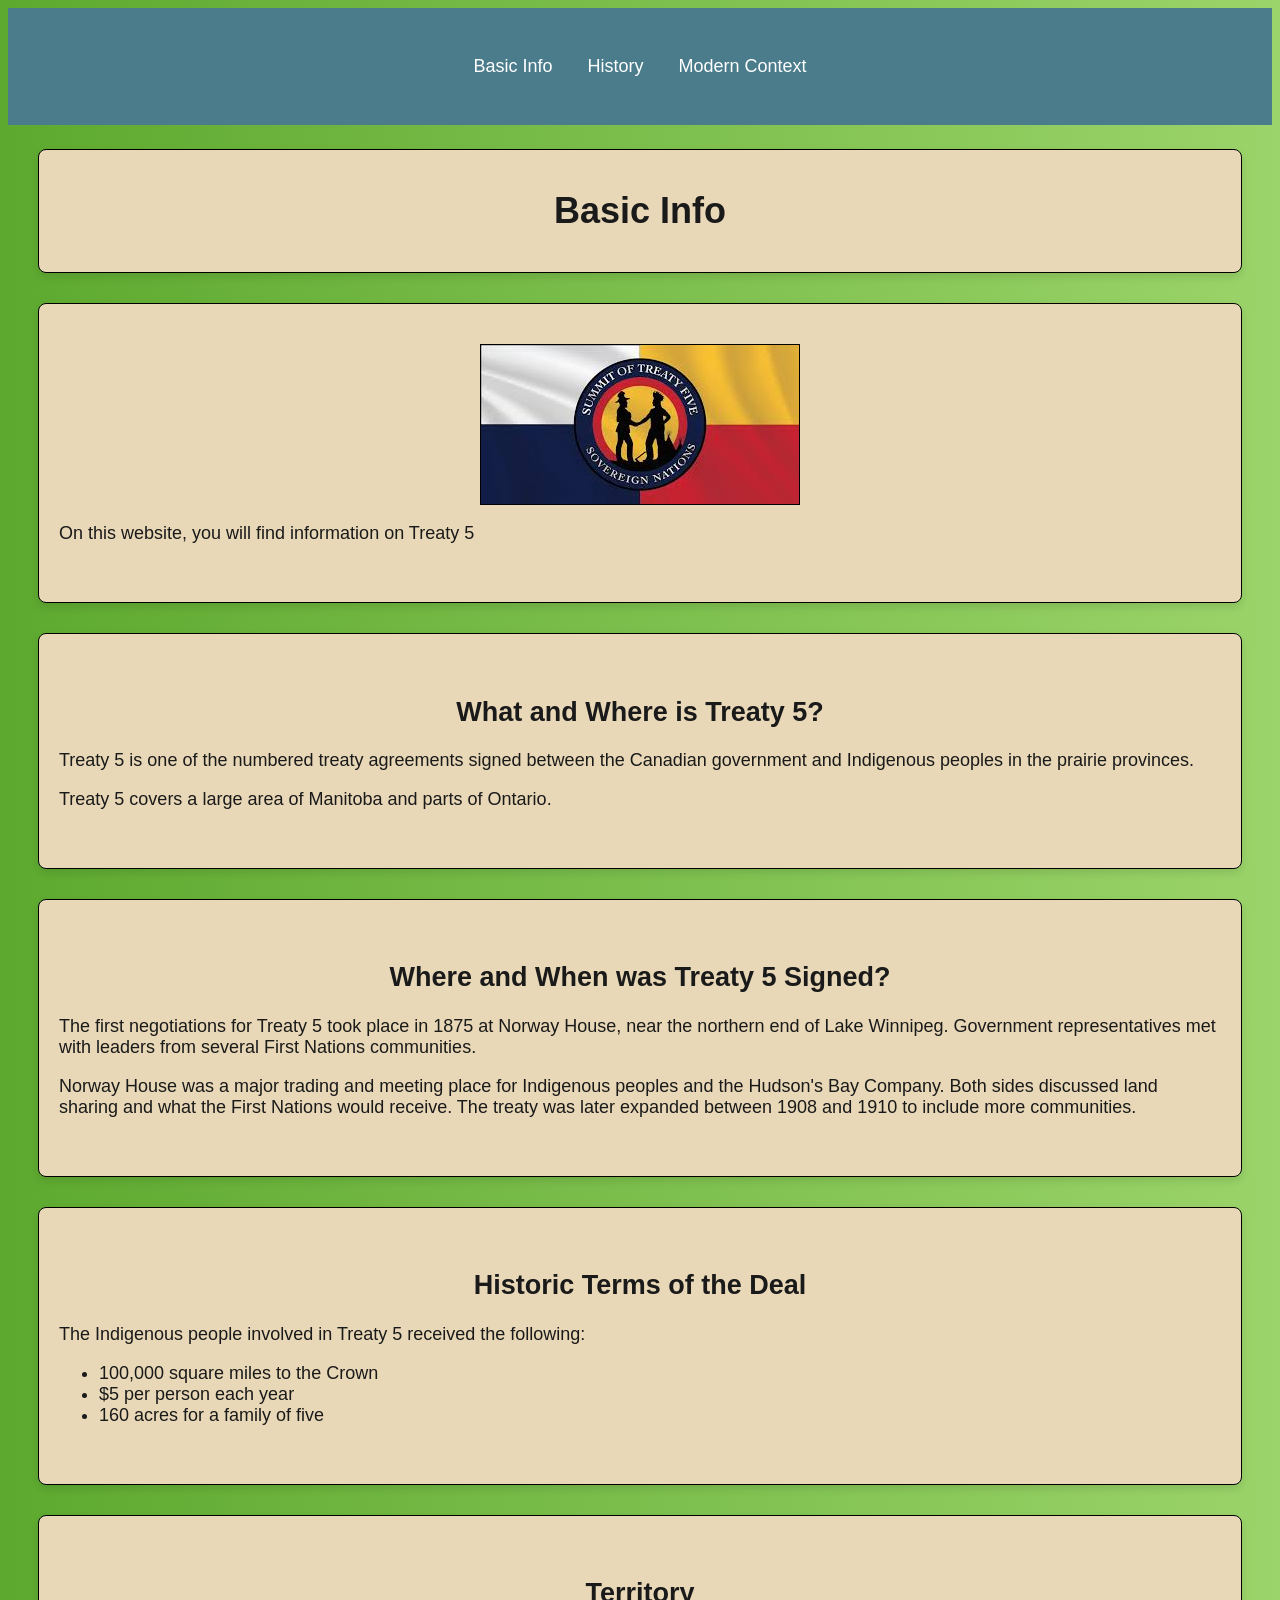
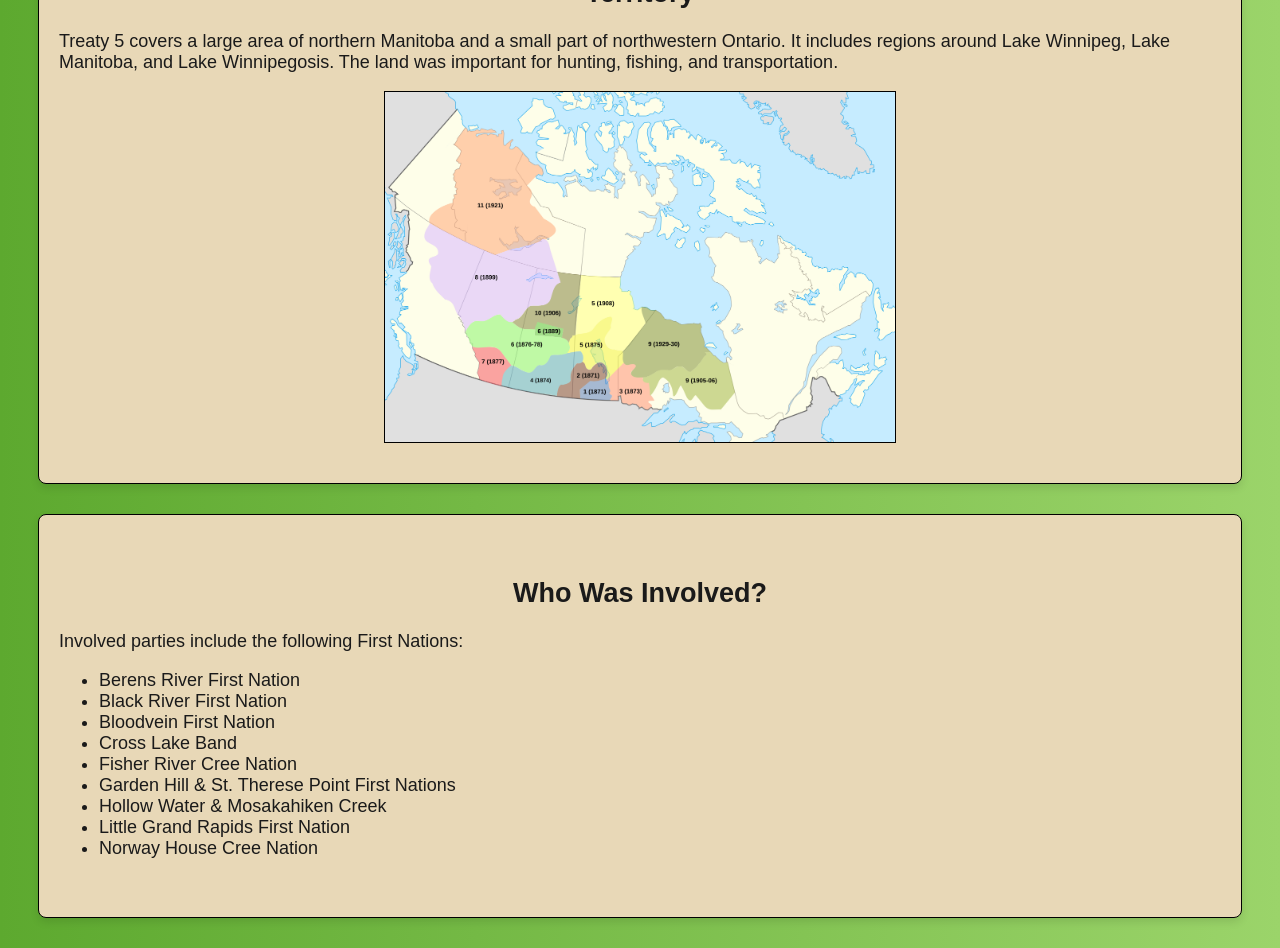
<file: index.html>
<!--
  Name:  Dipo
  Course: PTEC
  Teacher: Mr. Scott Hardman
  School: Pembina Trails Collegiate
  Date Last Modified: May 15th, 2026
-->

<!doctype html>
<html lang="en">
  <head>
    <meta charset="UTF-8" />
    <meta name="viewport" content="width=device-width, initial-scale=1.0" />
    <title>Basic Info about treaty 5</title>
    <link rel="stylesheet" href="stylesheets/style.css" />

    <style>
      #treaty-five-territory {
        /** This centers the image of the treaty five map and adds a black border around it, which allows me to center it */
        display: block;
        /** This automatically sets left and right margins to center the image horizontally */
        margin: auto;
        /** This adds a 1-pixel solid black border around the image. */
        border: black solid 1px;
      }

      #treaty-five-map {
        /** This centers the image of the treaty five map and adds a black border around it, which allows me to center it */
        display: block;
        /** This automatically sets left and right margins to center the image horizontally */
        margin: auto;
        /** This adds a 1-pixel solid black border around the image. */
        border: black solid 1px;
      }
    </style>
  </head>
  <body>
    <!-- Header & Navigation -->
    <header>
      <nav>
        <ul>
          <li><a href="index.html">Basic Info</a></li>
          <li><a href="history.html">History</a></li>
          <li><a href="Modern-context.html">Modern Context</a></li>
        </ul>
      </nav>
      <h1 id="title" class="info-block">Basic Info</h1>
    </header>

    <!-- Main Content -->
    <main>
      <!-- This will be the start of my content -->
      <section class="info-block">
        <img
          id="treaty-five-map"
          src="images/treaty five map.jpg"
          alt="The flag of treaty 5" />
        <p>
          On this website, you will find information on
          <span class="highlight">Treaty 5</span>
        </p>
      </section>

      <!-- The div tag groups related elements together, such as paragraphs under the same topic.-->
      <section class="info-block">
        <h2>What and Where is Treaty 5?</h2>
        <p>
          <span>Treaty 5</span> is one of the numbered treaty agreements signed
          between the Canadian government and Indigenous peoples in the prairie
          provinces.
        </p>
        <p>
          Treaty 5 covers a large area of
          <span class="highlight">Manitoba</span> and parts of
          <span class="highlight">Ontario</span>.
        </p>
      </section>

      <section class="info-block">
        <h2>Where and When was Treaty 5 Signed?</h2>
        <p>
          The first negotiations for Treaty 5 took place in 1875 at
          <span class="highlight">Norway House</span>, near the northern end of
          Lake Winnipeg. Government representatives met with leaders from
          several First Nations communities.
        </p>
        <p>
          Norway House was a major trading and meeting place for Indigenous
          peoples and the Hudson's Bay Company. Both sides discussed land
          sharing and what the First Nations would receive. The treaty was later
          expanded between 1908 and 1910 to include more communities.
        </p>
      </section>

      <section class="info-block">
        <h2>Historic Terms of the Deal</h2>
        <p>
          The Indigenous people involved in Treaty 5 received the following:
        </p>
        <ul>
          <li>100,000 square miles to the Crown</li>
          <li>$5 per person each year</li>
          <li>160 acres for a family of five</li>
        </ul>
      </section>
      <section class="info-block">
        <h2>Territory</h2>
        <p>
          Treaty 5 covers a large area of northern Manitoba and a small part of
          northwestern Ontario. It includes regions around Lake Winnipeg, Lake
          Manitoba, and Lake Winnipegosis. The land was important for hunting,
          fishing, and transportation.
        </p>
        <img
          id="treaty-five-territory"
          src="images/Treaty Map.webp"
          height="350"
          alt="Map of Treaty 5 Territory" />
      </section>

      <section class="info-block">
        <h2>Who Was Involved?</h2>
        <p>Involved parties include the following First Nations:</p>
        <ul>
          <li>Berens River First Nation</li>
          <li>Black River First Nation</li>
          <li>Bloodvein First Nation</li>
          <li>Cross Lake Band</li>
          <li>Fisher River Cree Nation</li>
          <li>Garden Hill & St. Therese Point First Nations</li>
          <li>Hollow Water & Mosakahiken Creek</li>
          <li>Little Grand Rapids First Nation</li>
          <li>Norway House Cree Nation</li>
        </ul>
      </section>
    </main>
  </body>
</html>
</file>
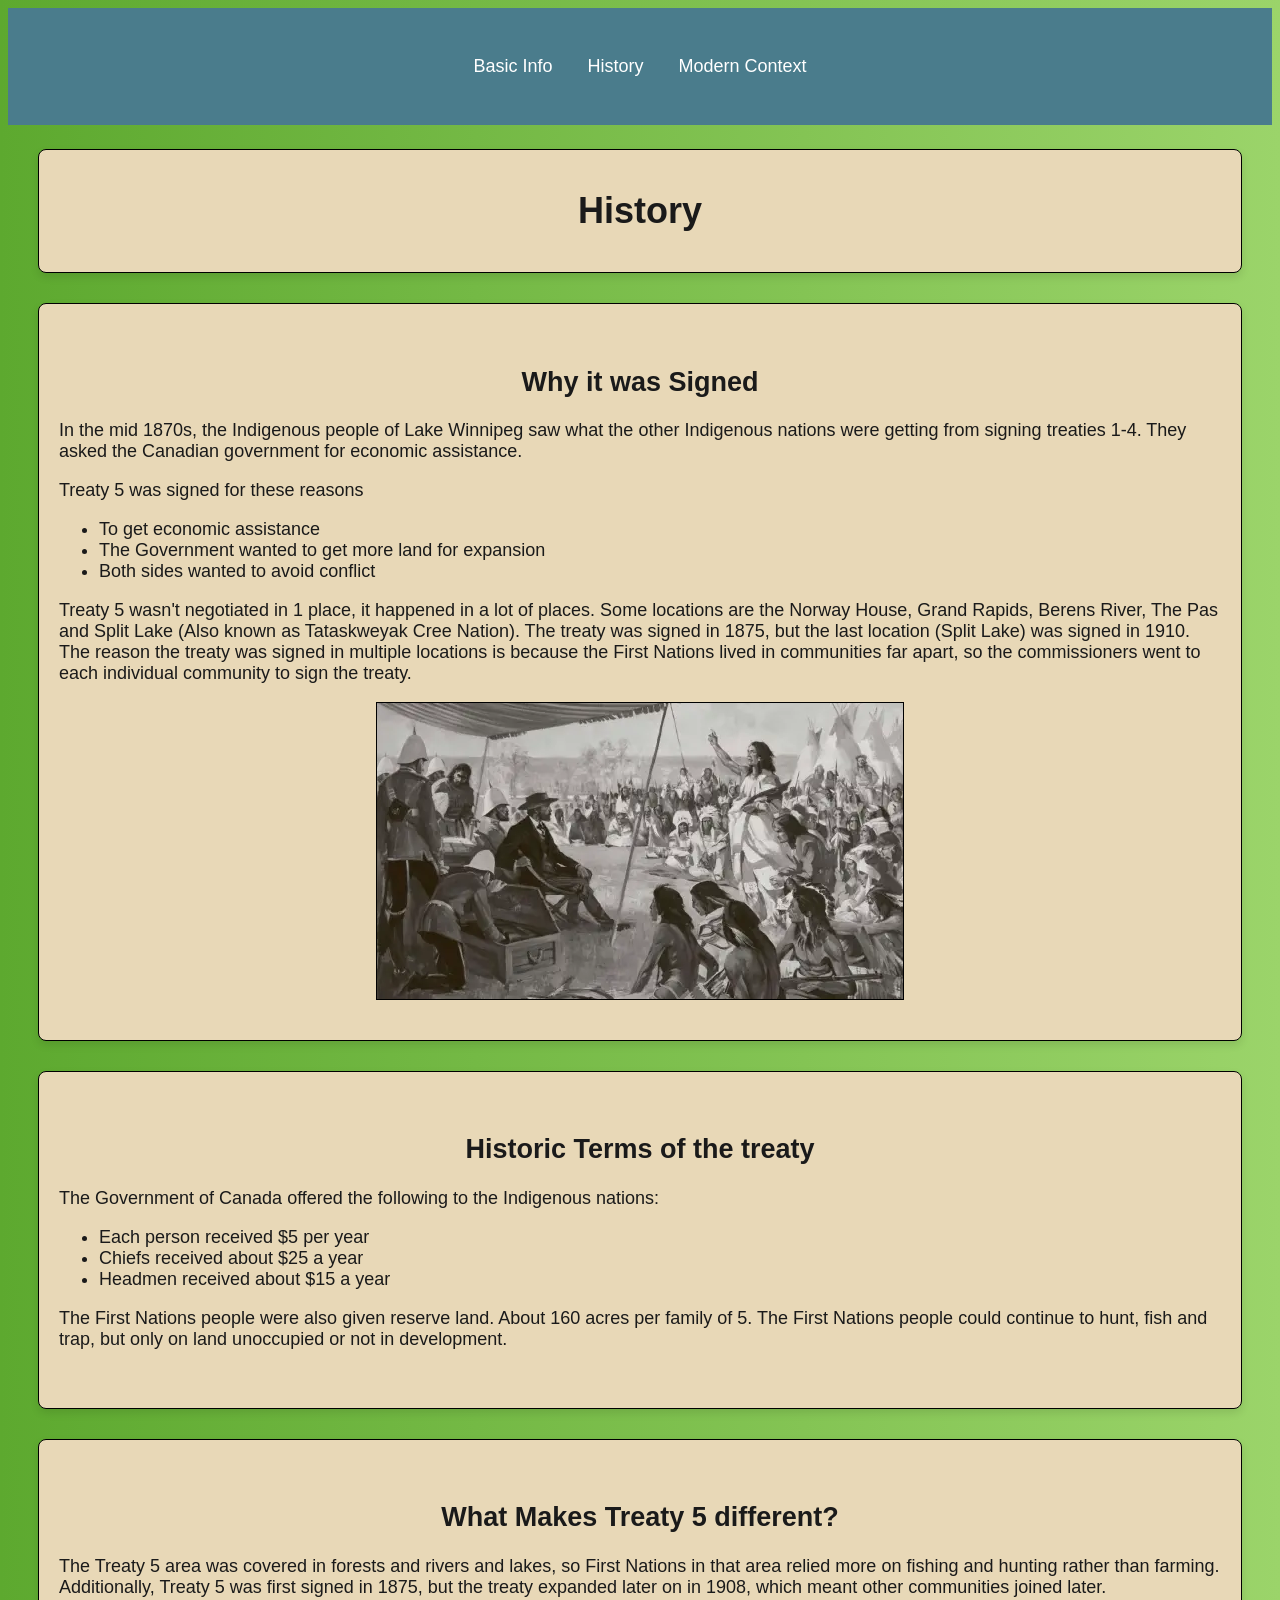
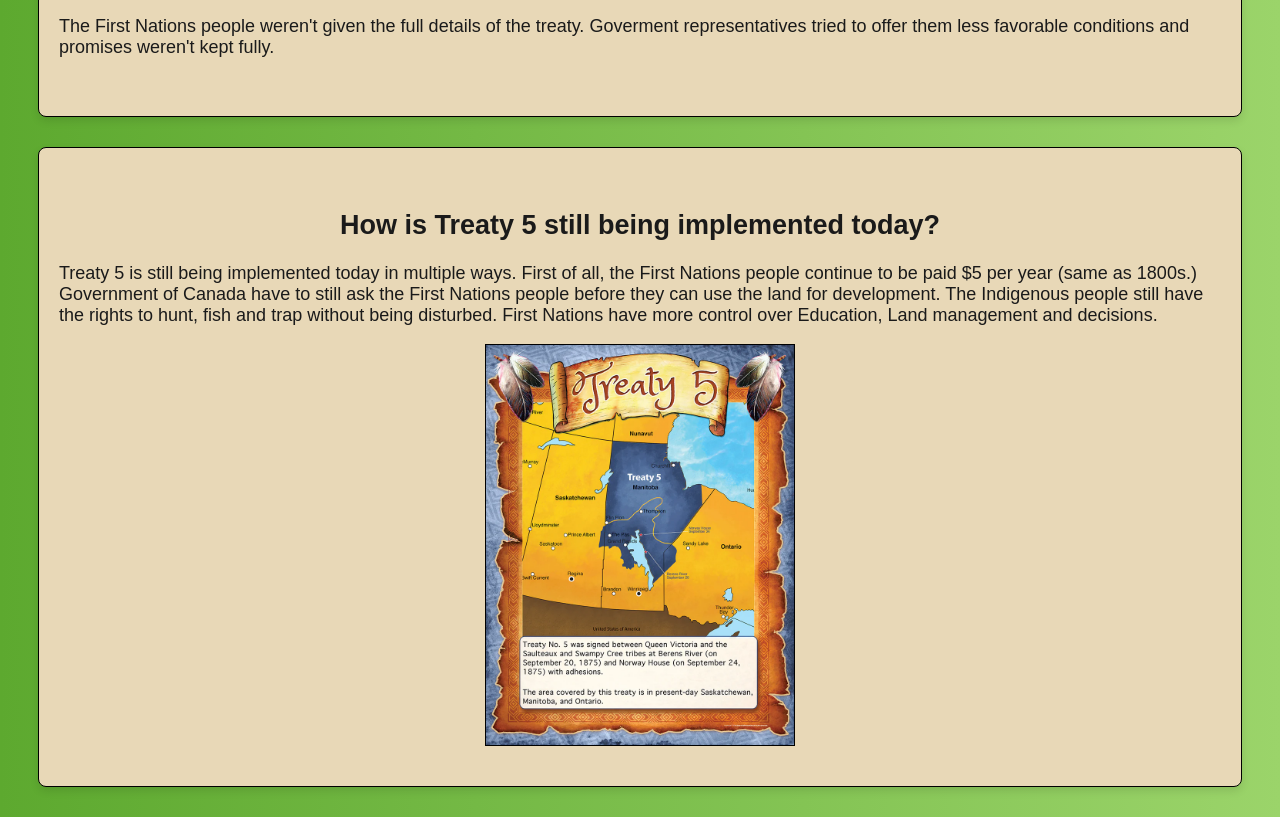
<file: history.html>
<!--
  Name:  Dipo
  Course: PTEC
  Teacher: Mr. Scott Hardman
  School: Pembina Trails Collegiate
  Date Last Modified: May 15th, 2026
-->

<!doctype html>
<html lang="en">
  <head>
    <meta charset="UTF-8" />
    <meta name="viewport" content="width=device-width, initial-scale=1.0" />
    <title>History of Treaty 5</title>
    <link rel="stylesheet" href="stylesheets/style.css" />

    <style>
      /*This is an ID, which is used to style a specific element 1 time. I used an ID for this image because I only have 1 image of the treaty five signing location. */
      #treaty-five-signing-location {
        /** This centers the image of the treaty five map and adds a black border around it, which allows me to center it */
        display: block;
        /** This automatically sets left and right margins to center the image horizontally */
        margin: auto;
        /** This adds a 1-pixel solid black border around the image. */
        border: black solid 1px;
      }

      #treaty-five-area {
        /** This centers the image of the treaty five map and adds a black border around it, which allows me to center it */
        display: block;
        /** This automatically sets left and right margins to center the image horizontally */
        margin: auto;
        /** This adds a 1-pixel solid black border around the image. */
        border: black solid 1px;
      }
    </style>
  </head>

  <body>
    <header>
      <nav>
        <ul>
          <li><a href="index.html">Basic Info</a></li>
          <li><a href="history.html">History</a></li>
          <li><a href="Modern-context.html">Modern Context</a></li>
        </ul>
      </nav>

      <h1 id="title" class="info-block">History</h1>
    </header>
    <section class="info-block">
      <h2>Why it was Signed</h2>
      <p>
        In the mid 1870s, the Indigenous people of Lake Winnipeg saw what the
        other Indigenous nations were getting from signing treaties 1-4. They
        asked the Canadian government for economic assistance.
      </p>

      <p>Treaty 5 was signed for these reasons</p>

      <ul>
        <li>To get economic assistance</li>
        <li>The Government wanted to get more land for expansion</li>
        <li>Both sides wanted to avoid conflict</li>
      </ul>

      <p>
        Treaty 5 wasn't negotiated in 1 place, it happened in a lot of places.
        Some locations are the Norway House, Grand Rapids, Berens River, The Pas
        and Split Lake (Also known as Tataskweyak Cree Nation). The treaty was
        signed in 1875, but the last location (Split Lake) was signed in 1910.
        The reason the treaty was signed in multiple locations is because the
        First Nations lived in communities far apart, so the commissioners went
        to each individual community to sign the treaty.
      </p>

      <img
        id="treaty-five-signing-location"
        src="images/treaty5signinglocation.jpg"
        alt="The location where treaty 5 was signed" />
    </section>

    <section class="info-block">
      <h2>Historic Terms of the treaty</h2>

      <p>
        The Government of Canada offered the following to the Indigenous
        nations:
      </p>

      <ul>
        <li>Each person received $5 per year</li>
        <li>Chiefs received about $25 a year</li>
        <li>Headmen received about $15 a year</li>
      </ul>

      <p>
        The First Nations people were also given reserve land. About 160 acres
        per family of 5. The First Nations people could continue to hunt, fish
        and trap, but only on land unoccupied or not in development.
      </p>
    </section>

    <section class="info-block">
      <h2>What Makes Treaty 5 different?</h2>

      <p>
        The Treaty 5 area was covered in forests and rivers and lakes, so First
        Nations in that area relied more on fishing and hunting rather than
        farming. Additionally, Treaty 5 was first signed in 1875, but the treaty
        expanded later on in 1908, which meant other communities joined later.
      </p>

      <p>
        The First Nations people weren't given the full details of the treaty.
        Goverment representatives tried to offer them less favorable conditions
        and promises weren't kept fully.
      </p>
    </section>

    <section class="info-block">
      <h2>How is Treaty 5 still being implemented today?</h2>

      <p>
        Treaty 5 is still being implemented today in multiple ways. First of
        all, the First Nations people continue to be paid $5 per year (same as
        1800s.) Government of Canada have to still ask the First Nations people
        before they can use the land for development. The Indigenous people
        still have the rights to hunt, fish and trap without being disturbed.
        First Nations have more control over Education, Land management and
        decisions.
      </p>

      <img
        id="treaty-five-area"
        src="images/treaty 5 area.webp"
        alt="Treaty 5 land"
        height="400px" />
    </section>
  </body>
</html>
</file>
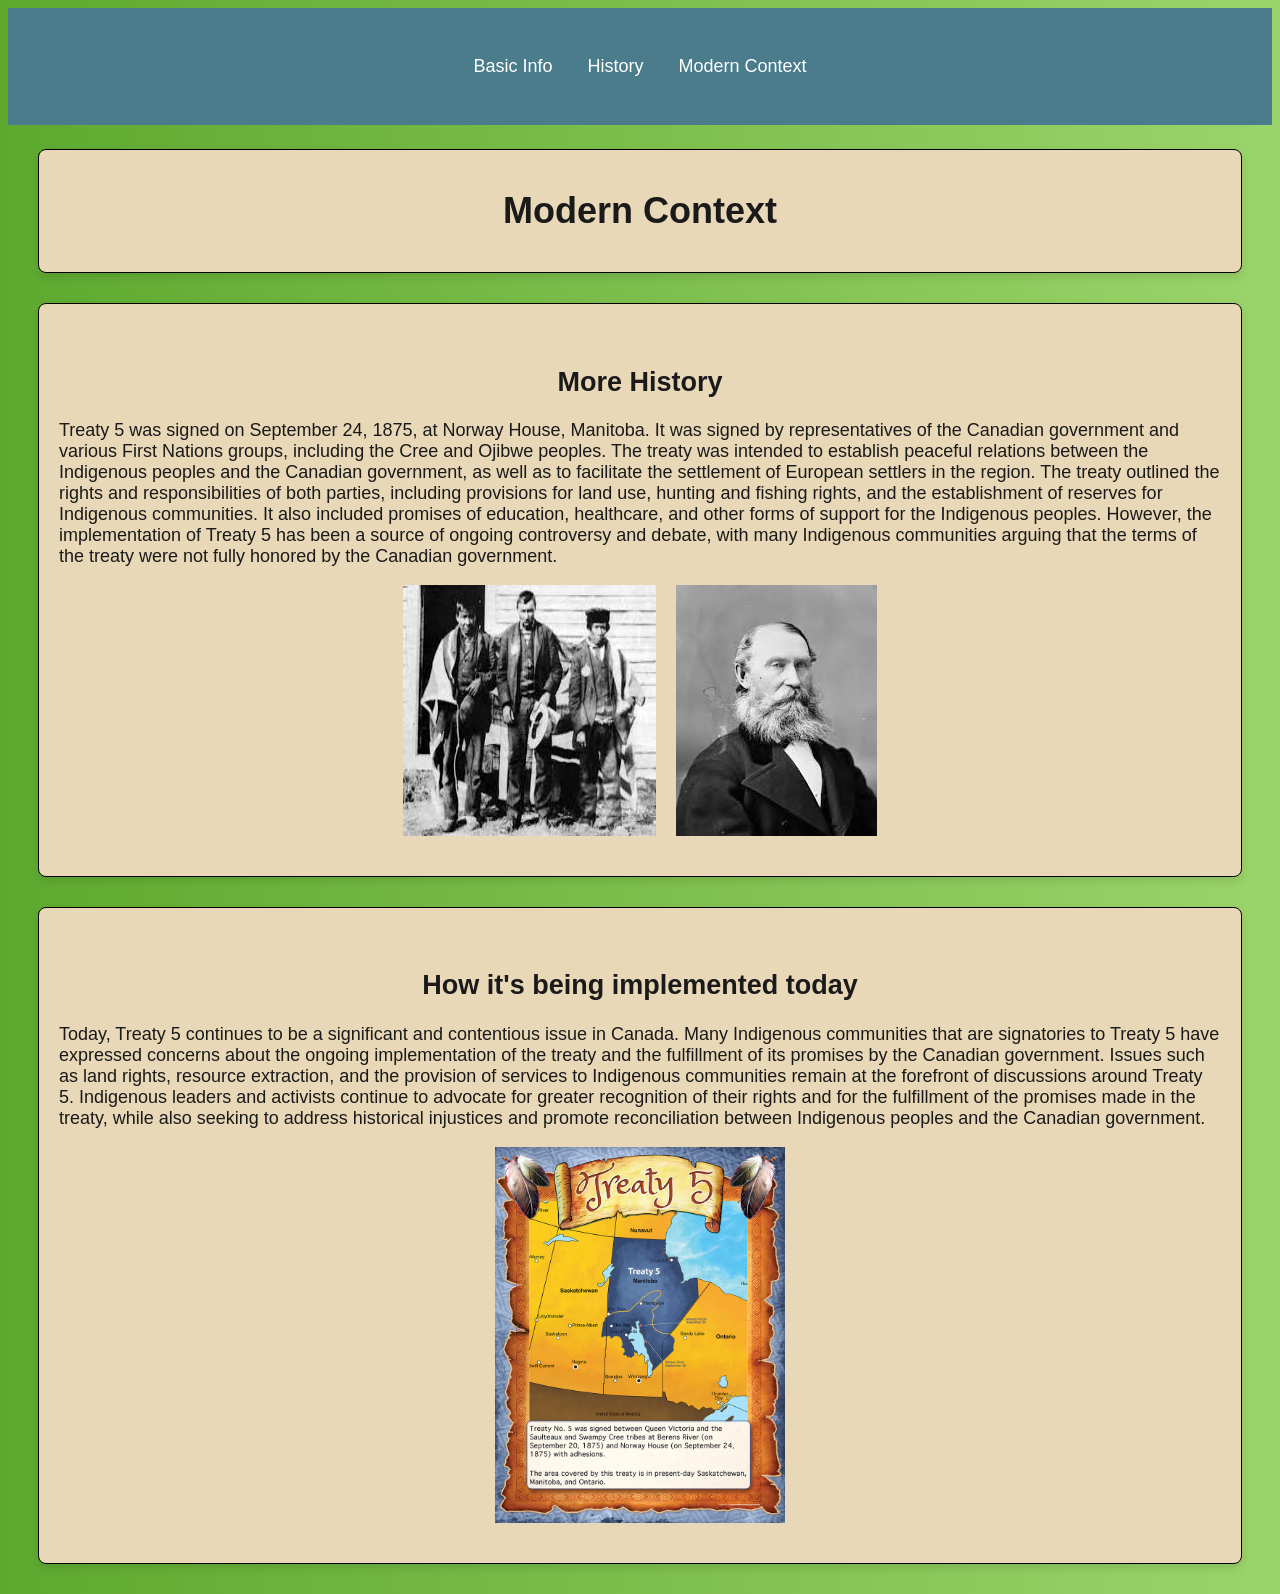
<file: Modern-context.html>
<!--
  Name:  Dipo
  Course: PTEC
  Teacher: Mr. Scott Hardman
  School: Pembina Trails Collegiate
  Date Last Modified: May 15th, 2026
-->

<!doctype html>
<html lang="en">
  <head>
    <meta charset="UTF-8" />
    <meta name="viewport" content="width=device-width, initial-scale=1.0" />
    <title>Document</title>
    <link rel="stylesheet" href="stylesheets/style.css" />

    <style>
      #treaty5map {
        width: 25%;
        height: auto;
        display: block;
        margin: 0 auto;
      }
    </style>
  </head>

  <body>
    <!-- Header & Navigation -->
    <header>
      <nav>
        <ul>
          <li><a href="index.html">Basic Info</a></li>
          <li><a href="history.html">History</a></li>
          <li><a href="Modern-context.html">Modern Context</a></li>
        </ul>
      </nav>
      <h1 id="title" class="info-block">Modern Context</h1>
    </header>

    <section class="info-block">
      <h2>More History</h2>
      <p>
        Treaty 5 was signed on September 24, 1875, at Norway House, Manitoba. It
        was signed by representatives of the Canadian government and various
        First Nations groups, including the Cree and Ojibwe peoples. The treaty
        was intended to establish peaceful relations between the Indigenous
        peoples and the Canadian government, as well as to facilitate the
        settlement of European settlers in the region. The treaty outlined the
        rights and responsibilities of both parties, including provisions for
        land use, hunting and fishing rights, and the establishment of reserves
        for Indigenous communities. It also included promises of education,
        healthcare, and other forms of support for the Indigenous peoples.
        However, the implementation of Treaty 5 has been a source of ongoing
        controversy and debate, with many Indigenous communities arguing that
        the terms of the treaty were not fully honored by the Canadian
        government.
      </p>

      <div class="image-row">
        <img src="images/people-in-treaty-5.jpg" alt="Image 1" />
        <img src="images/images.jpg" alt="Image 2" />
      </div>
    </section>

    <section class="info-block">
      <h2>How it's being implemented today</h2>
      <p>
        Today, Treaty 5 continues to be a significant and contentious issue in
        Canada. Many Indigenous communities that are signatories to Treaty 5
        have expressed concerns about the ongoing implementation of the treaty
        and the fulfillment of its promises by the Canadian government. Issues
        such as land rights, resource extraction, and the provision of services
        to Indigenous communities remain at the forefront of discussions around
        Treaty 5. Indigenous leaders and activists continue to advocate for
        greater recognition of their rights and for the fulfillment of the
        promises made in the treaty, while also seeking to address historical
        injustices and promote reconciliation between Indigenous peoples and the
        Canadian government.
      </p>

      <img
        src="images/treaty 5 area.webp"
        alt="Map of Treaty 5 area"
        id="treaty5map" />
    </section>
  </body>
</html>
</file>
<file: stylesheets/style.css>
/** This selects all the a (anchor) tags in the document and applies the following styles to them: */
nav a {
  /** This sets the text color of the anchor tags to white */
  color: white;
  /** This removes any text decoration (such as underlines) from the anchor tags */
  text-decoration: none;
  padding: 10px 15px;
  display: inline-block;
  /* This adds a transition effect to the color property, making it change smoothly over 0.3 seconds when the user hovers over the anchor tags */
  transition: color 0.3s;
}
/** This selects the nav element and applies the following styles to it: */
nav ul {
  /** This sets the background color for my website */
  /** This aligns all text to the left of the webpage */
  text-align: center;
  /** This adds padding all around the elements in a navigation bar */
  padding: 10px;
}

nav a:hover {
  /** This changes the background color of the navigation links when the user hovers over them */
  background-color: #e8d8b7;
  /** This changes the text color of the navigation links when the user hovers over them */
  color: #1a1a1a;
  border-radius: 5px;
}

nav li {
  /** This displays the list items horizontally */
  display: inline;
  /** This aligns the text to the center of the webpage */
  text-align: center;
  color: black;
}

/** The font family for the entire webpage is set to Arial, Helvetica, sans-serif, 
which means that if Arial is not available, it will fall back to Helvetica, 
and if that is also not available, it will use any available sans-serif font. 
The background color of the webpage is set to a light green shade (#93e9be). */

body {
  /* This sets the font family for the entire webpage to Arial, Helvetica, sans-serif */
  font-family: Arial, Helvetica, sans-serif;
  background: linear-gradient(90deg, #5da92f, #9bd46a);
  /*This sets the font size for the entire webpage to 1.8rem, which is equivalent to 18px (1.8 times the root font size) */
  font-size: 1.8rem;
}

h2 {
  text-align: center;
}
/* This class is used to style multiple elements with the same class name. I used a class for the info blocks because I have multiple sections of text that I want to style the same way. */
.info-block {
  /*This makes the corners of the text box round*/
  border-radius: 25px;
  /* Border creates a line around an element*/
  border: 0.25px solid black;
  /* This adds space inside the text box, between the content and the border */
  padding: 40px 20px;
  /*This adds space below the element*/
  margin-bottom: 30px;
  background-color: #e8d8b7;
  border-radius: 8px;
  color: #1a1a1a;
  /*This attribute adds a shadow effect around the element*/
  box-shadow: 0 4px 8px rgba(0, 0, 0, 0.1);
  /*This adds space on the left and right sides of the element, creating a margin between it and other elements*/
  margin-left: 30px;
  margin-right: 30px;
}

html {
  /*This makes the root size of the font 10pz instead of 16px, which is the default*/
  font-size: 62.5%;
}

nav {
  background-color: #4a7c8c;
  padding: 10px;
  /*This centers the text in the navigation bar*/
  text-align: center;
}

#title {
  text-align: center;
}

.image-row {
  /* This sets the display property of the element to flex, which allows for flexible layout and alignment of its child elements (in this case, images) */
  display: flex;
  gap: 20px; /* space between images */
}

.image-row {
  display: flex;
  /* Moves the content to the center*/
  justify-content: center;
  gap: 20px;
}

html {
  scroll-behavior: smooth;
}

/* I chose the Blue-Green color family because I feel like it fits the theme of my website really well. 
Treaty 5 is about forests and natural resources, so choosing this color palette enhanced the purpose of my website */
</file>
